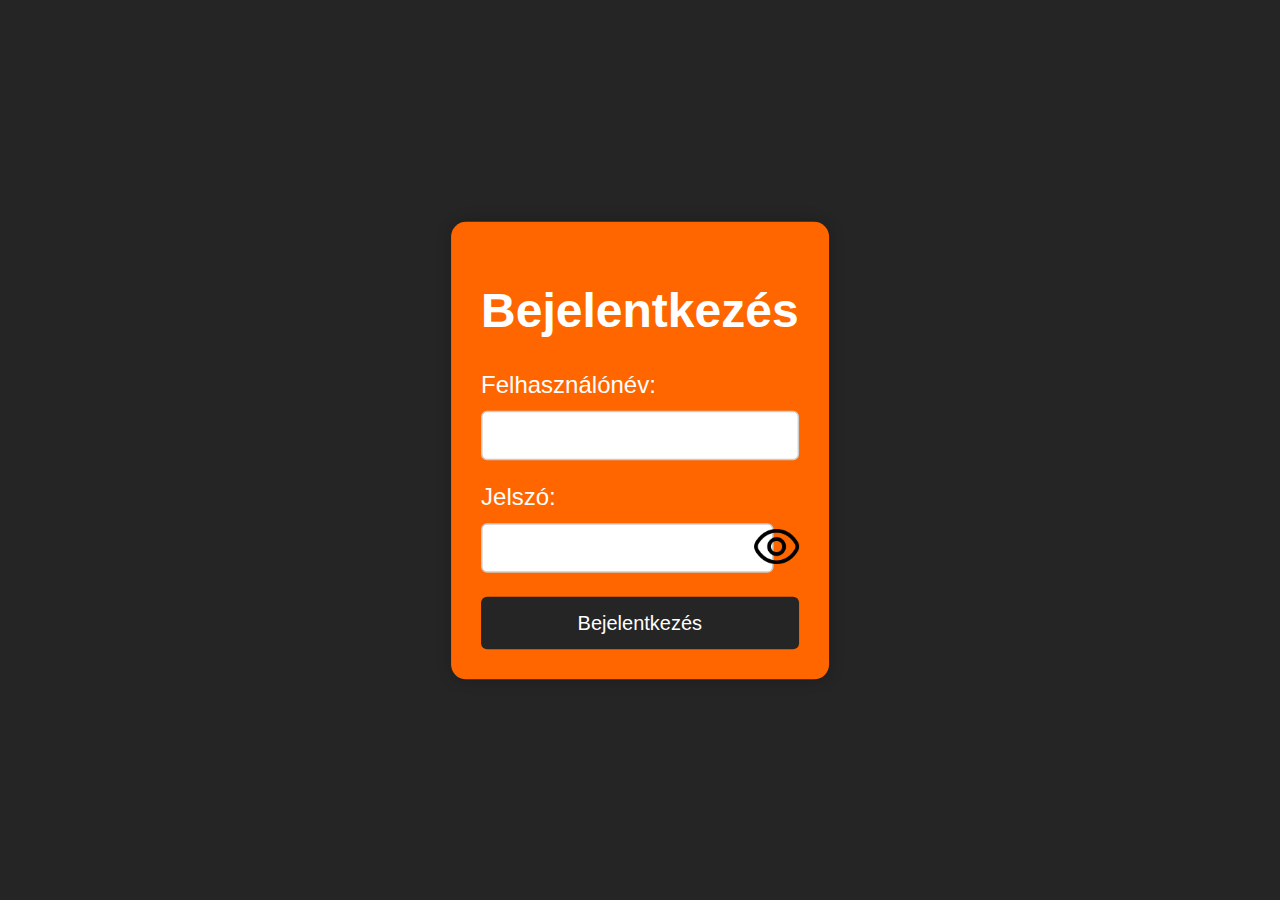
<file: index.html>
<!DOCTYPE html>
<html lang="en">
<head>
    <meta charset="UTF-8">
    <meta name="viewport" content="width=device-width, initial-scale=1.0">
    <title>GrillázsMozi | Redirect</title>
    <meta http-equiv="refresh" content="0;url=login.html">
    <link rel="icon" href="images/orange_textless_logo.ico" type="image/png">
</head>
<body>
    <p>Ha nem vagy továbbítva a bejelentkezésre, katt <a href="login.html">ide</a>.</p>
</body>
</html>
</file>
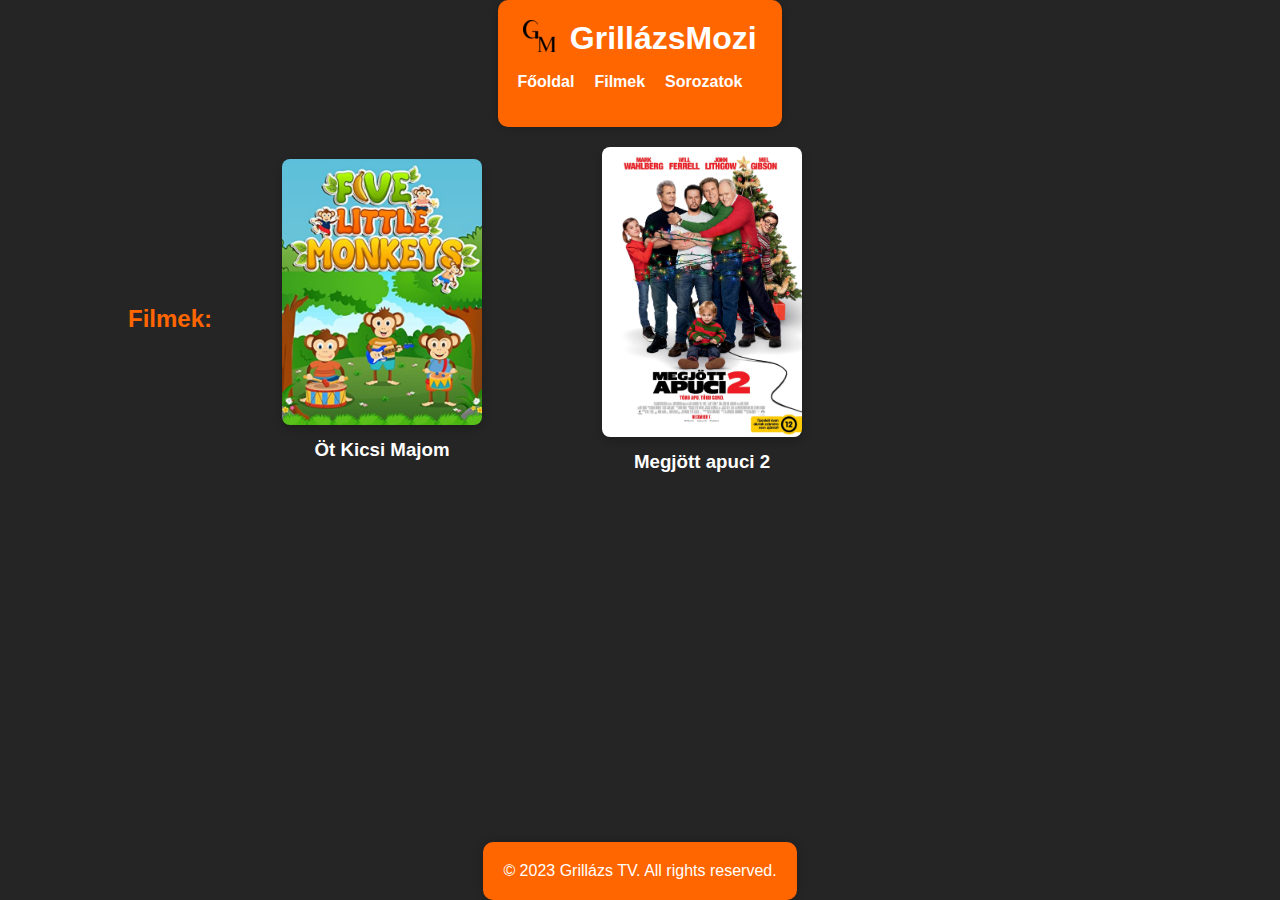
<file: home.html>
<!DOCTYPE html>
<html lang="en">
<head>
    <meta charset="UTF-8">
    <meta name="viewport" content="width=device-width, initial-scale=1.0">
    <title>GrillázsMozi | Főoldal</title>
    <link rel="icon" href="images/orange_textless_logo.ico" type="image/png">
    <link rel="stylesheet" href="css/home.css">
</head>
<body>
    <header>
        <img src="images/black_textless_logo.ico" style="display: inline;">
        <h1 style="display: inline;">  GrillázsMozi</h1>
        <nav>
            <ul>
                <li><a href="#">Főoldal</a></li>
                <li><a href="movies.html">Filmek</a></li>
                <li><a href="#">Sorozatok</a></li>
            </ul>
        </nav>
    </header>
    <div class="popup" id="popup">
        <img src="images/orange_textless_logo.ico">
        <h2 id="popupTitle">Cím</h2>
        <p id="popupDesc">Leírás</p>
        <input type="text" id="accessCode">
        <button type="button" onclick="closeMonkey()">OK</button>
      </div>

   
    <section id="featured-movies">
        <h2 id="label">Filmek:</h2>
        <!-- Placeholder for featured movies -->
        <div class="movie">
            <a onclick="openMonkey()"><img src="images/posters/fivelittlemonkeys_poster.jpg" id="poster"></a>
            <h3>Öt Kicsi Majom</h3>
        </div>
        <div class="movie">
            <a onclick="openApuci2()"><img src="images/posters/megjottapuci_poster.jpg" id="poster"></a>
            <h3>Megjött apuci 2</h3>
        </div>
        <!-- Add more movies as needed -->
    </section>

    <section id="popular-movies">
        
    </section>

    <footer>
        <p>&copy; 2023 Grillázs TV. All rights reserved.</p>
    </footer>
    <script src="js/filmopen.js"></script>
</body>
</html>
</file>
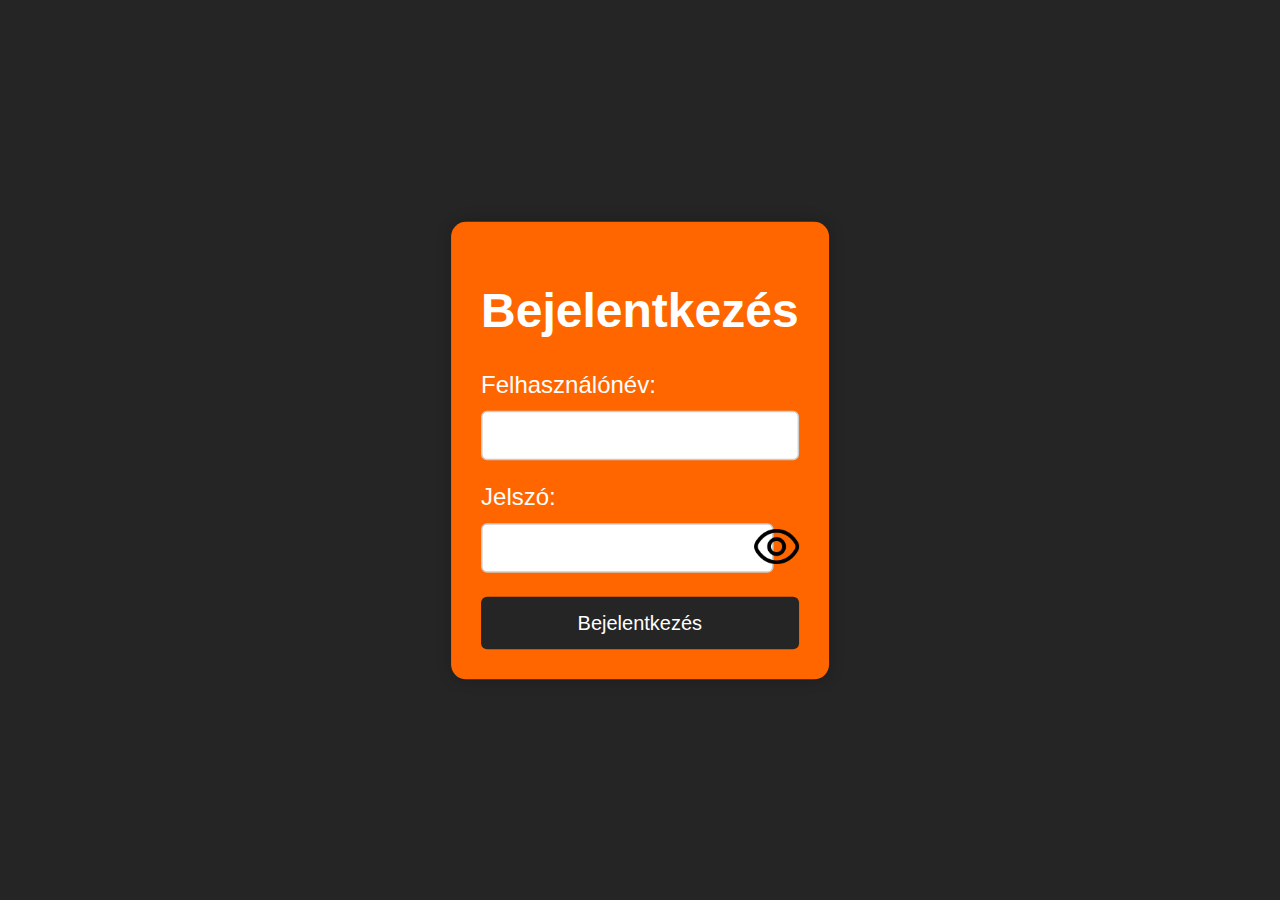
<file: login.html>
<!DOCTYPE html>
<html lang="en">
<head>
    <meta charset="UTF-8">
    <meta name="viewport" content="width=device-width, initial-scale=1.0">
    <title>GrillázsMozi | Bejelentkezés</title>
    <link rel="icon" href="images/orange_textless_logo.ico" type="image/png">
    <link rel="stylesheet" href="css/login.css">
</head>
<body>
    <div class="container">
        <form id="loginForm">
          <h1>Bejelentkezés</h1>
          <label for="username" autocomplete="off" aria-required="true" aria-autocomplete="none">Felhasználónév:</label>
          <input type="text" id="username" name="username" required>
          <label for="password">Jelszó:</label>
          <div class="password-container">
            <input type="password" id="password" name="password" required>
            <button type="button" id="togglePassword" onclick="togglePasswordVisibility()"><img src="images/eye.png" id="showbtn"></button>
          </div>
          <p id="errormsg">Felhasználónév vagy jelszó helytelen!</p>
          <button type="button" onclick="login()">Bejelentkezés</button>
        </form>
      </div>
    
      <script src="js/login.js"></script>
</body>
</html>
</file>
<file: css/home.css>
body {
  background-color: #252525;
  color: #ffffff;
  font-family: Arial, sans-serif;
  margin: 0;
  display: flex;
  flex-direction: column;
  align-items: center;
  justify-content: center;
  min-height: 100vh;
}

header {
  background-color: #ff6600;
  padding: 20px;
  border-radius: 10px;
  box-shadow: 0 0 10px rgba(0, 0, 0, 0.2);
  margin-bottom: 20px;
  text-align: center;
}

header h1 {
  margin-left: 10px;
  vertical-align: top;
}

nav ul {
  list-style: none;
  padding: 0;
  display: flex;
}

nav ul li {
  margin-right: 20px;
}

nav ul li a {
  text-decoration: none;
  color: #ffffff;
  font-weight: bold;
  font-size: 16px;
}

section {
  width: 80%;
  margin: 0 auto;
  display: flex;
  flex-direction: row; /* Updated to row */
  align-items: center;
  overflow-x: scroll; /* Added to enable horizontal scrolling */
}

section h2 {
  color: #ff6600;
  margin-right: 20px; /* Added margin to separate h2 from movies */
}

.movie {
  margin-right: 20px; /* Added margin between movies */
  min-width: 300px; /* Added minimum width for each movie */
  display: flex;
  flex-direction: column; /* Updated to column to stack movie content */
  justify-content: center;
  align-items: center;
}

.movie img {
  width: 200px;
  border-radius: 8px;
  box-shadow: 0 4px 8px rgba(0, 0, 0, 0.2);
}

.movie h3 {
  margin-top: 10px;
  text-align: left;
}

footer {
  margin-top: auto;
  padding: 20px;
  background-color: #ff6600;
  border-radius: 10px;
  box-shadow: 0 0 10px rgba(0, 0, 0, 0.2);
  text-align: center;
}

footer p {
  margin: 0;
}

.popup{
  width: 400px;
  background: #fff;
  border-radius: 6px;
  position: absolute;
  top: 0;
  left: 50%;
  transform: translate(-50%,-50%) scale(0.1);
  text-align: center;
  padding: 0 30px 30px;
  color: #333;
  visibility: hidden;
  transition: transform 0.4s, top 0.4s;
}
.open-popup{
  visibility: visible;
  top: 50%;
  transform: translate(-50%,-50%) scale(1);
}


.popup img{
  width: 50px;
  margin-top: 10px;
  background: none;
}
.popup h2{
  font-size: 38px;
  font-weight: 500;
  margin: 30px 0 10px; 
}
.popup button{
  width: 100%;
  margin-top: 20px;
  padding: 10px 0;
  background: #ff6600;
  color: #fff;
  border: 0;
  outline: none;
  font-size: 18px;
  border-radius: 4px;
  cursor: pointer;
  box-shadow: 0 5px 5px rgba(0, 0, 0, 0.2);
}
</file>
<file: css/login.css>
body {
  background-color: #252525;
  color: #ffffff;
  font-family: Arial, sans-serif;
  margin: 0;
  display: flex;
  align-items: center;
  justify-content: center;
  height: 100vh;
}

.container {
  background-color: #ff6600;
  padding: 20px;
  border-radius: 10px;
  box-shadow: 0 0 10px rgba(0, 0, 0, 0.2);
  transform: scale(150%);
}

form {
  display: flex;
  flex-direction: column;
}

h1 {
  text-align: center;
}

label {
  margin-bottom: 8px;
}

input {
  padding: 8px;
  margin-bottom: 16px;
  border: 1px solid #ccc;
  border-radius: 4px;
}

button {
  padding: 10px;
  background-color: #252525;
  color: #ffffff;
  border: none;
  border-radius: 4px;
  cursor: pointer;
  transition: background-color 0.3s ease-in-out;
}

button:hover {
  background-color: #8f3900;
}

.password-container {
  position: relative;
}

#togglePassword {
  position: absolute;
  top: 35%;
  right: -10px;
  transform: translateY(-50%);
  background: none;
  border: none;
  cursor: pointer;
  color: #ffffff;
  font-size: 14px;
}

#togglePassword:hover {
  text-decoration: underline;
}

#showbtn {
  width: 30px;
  height: 30px;
}

#errormsg {
  font-size: 13px;
  text-align: center;
  color: rgb(255, 0, 0);
  display: none;
}
</file>
